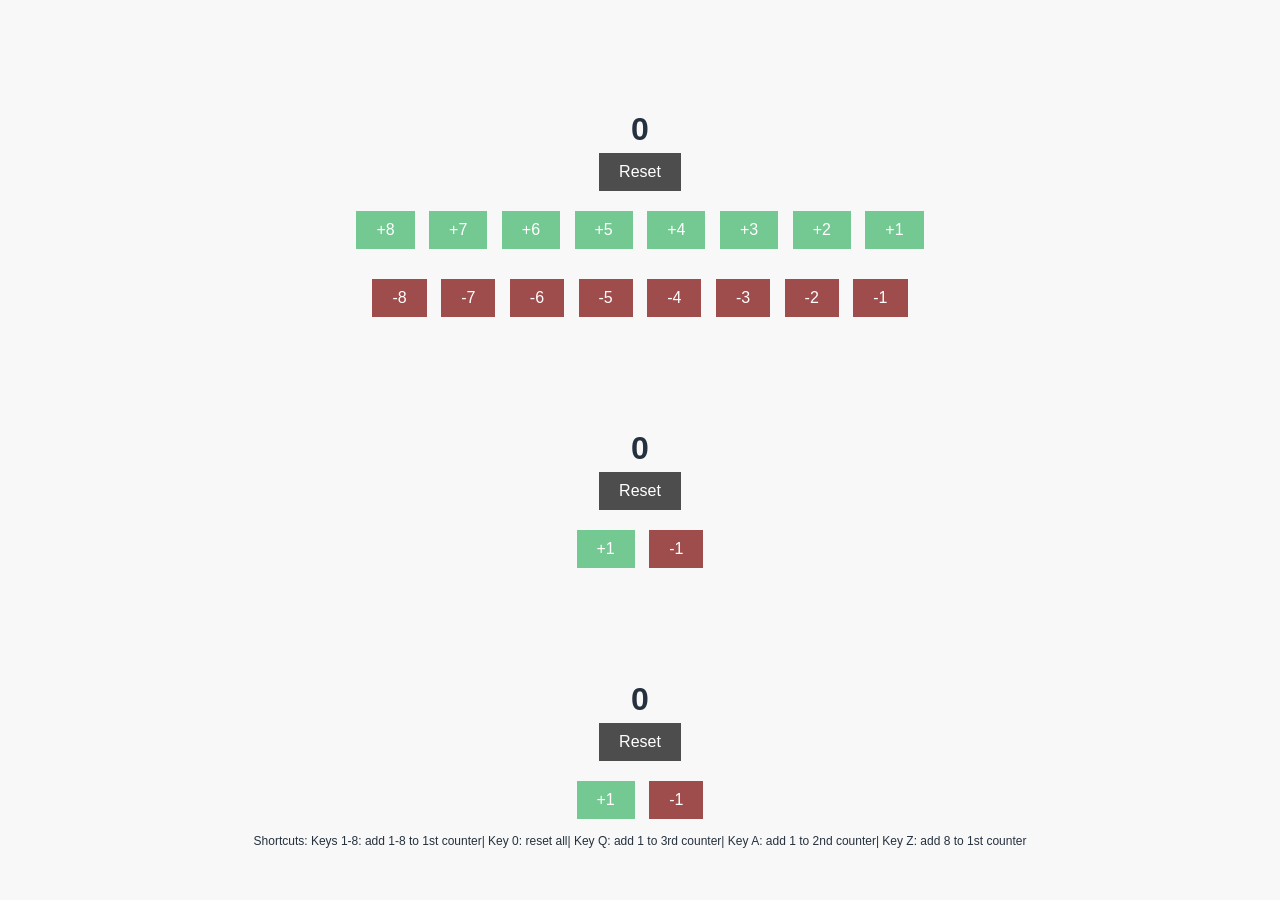
<file: index.html>
<!DOCTYPE html>
<html lang="en">
<head>
    <meta charset="UTF-8">
    <meta name="viewport" content="width=device-width, initial-scale=1.0">
    <title id="title">Tracker</title>
    <link rel="stylesheet" href="styles.css">
</head>
<body>
		<div style="display: flex; justify-content: center; align-items: center; flex-direction: column;">
	<div class="notif" id="notification" >+N!</div>
    <div class="container">
        <!-- Main Section -->
          <div class="display" id="displayText">0</div>
         <button class="reset-button" onclick="reset()">Reset</button>
       
        <div class="button-group">
            <button class="increment-button" onclick="increment(8)">+8</button>
            <button class="increment-button" onclick="increment(7)">+7</button>
            <button class="increment-button" onclick="increment(6)">+6</button>
            <button class="increment-button" onclick="increment(5)">+5</button>
            <button class="increment-button" onclick="increment(4)">+4</button>
            <button class="increment-button" onclick="increment(3)">+3</button>
            <button class="increment-button" onclick="increment(2)">+2</button>
            <button class="increment-button" onclick="increment(1)">+1</button>
        </div>
        <div class="button-group">
            <button class="decrement-button" onclick="decrement(8)">-8</button>
            <button class="decrement-button" onclick="decrement(7)">-7</button>
            <button class="decrement-button" onclick="decrement(6)">-6</button>
            <button class="decrement-button" onclick="decrement(5)">-5</button>
            <button class="decrement-button" onclick="decrement(4)">-4</button>
            <button class="decrement-button" onclick="decrement(3)">-3</button>
            <button class="decrement-button" onclick="decrement(2)">-2</button>
            <button class="decrement-button" onclick="decrement(1)">-1</button>
        </div>
       

        <!-- Section 1 -->
        <div class="section" style="display: flex; justify-content: center; align-items: center; flex-direction: column;">
		<div class= "notif" id="notification2" >+N!</div>
            <div class="display" id="displayTextOne">0</div>
           <button class="reset-button" onclick="resetOne()">Reset</button>
           
            <div class="button-group">
                <button class="increment-button" onclick="incrementOne()">+1</button>
                <button class="decrement-button" onclick="decrementOne()">-1</button>
            </div>
            
        </div>

        <!-- Section 2 -->
        <div class="section" style="display: flex; justify-content: center; align-items: center; flex-direction: column;">
		<div class="notif" id="notification3" >+N!</div>
           <div class="display" id="displayTextTwo">0</div>
           <button class="reset-button" onclick="resetTwo()">Reset</button>
            
            <div class="button-group">
                <button class="increment-button" onclick="incrementTwo()">+1</button>
                <button class="decrement-button" onclick="decrementTwo()">-1</button>
            </div>
            
        </div>
	<div style="justify-content: center; align-items: center; font-size: 12px;">
		<div>Shortcuts: 
			Keys 1-8: add 1-8 to 1st counter|
			Key 0: reset all|
			Key Q: add 1 to 3rd counter|
			Key A: add 1 to 2nd counter|
			Key Z: add 8 to 1st counter
			
		</div>
		
	</div>
    </div>
		</div>


    <script src="index.js"></script>
</body>
</html>
</file>
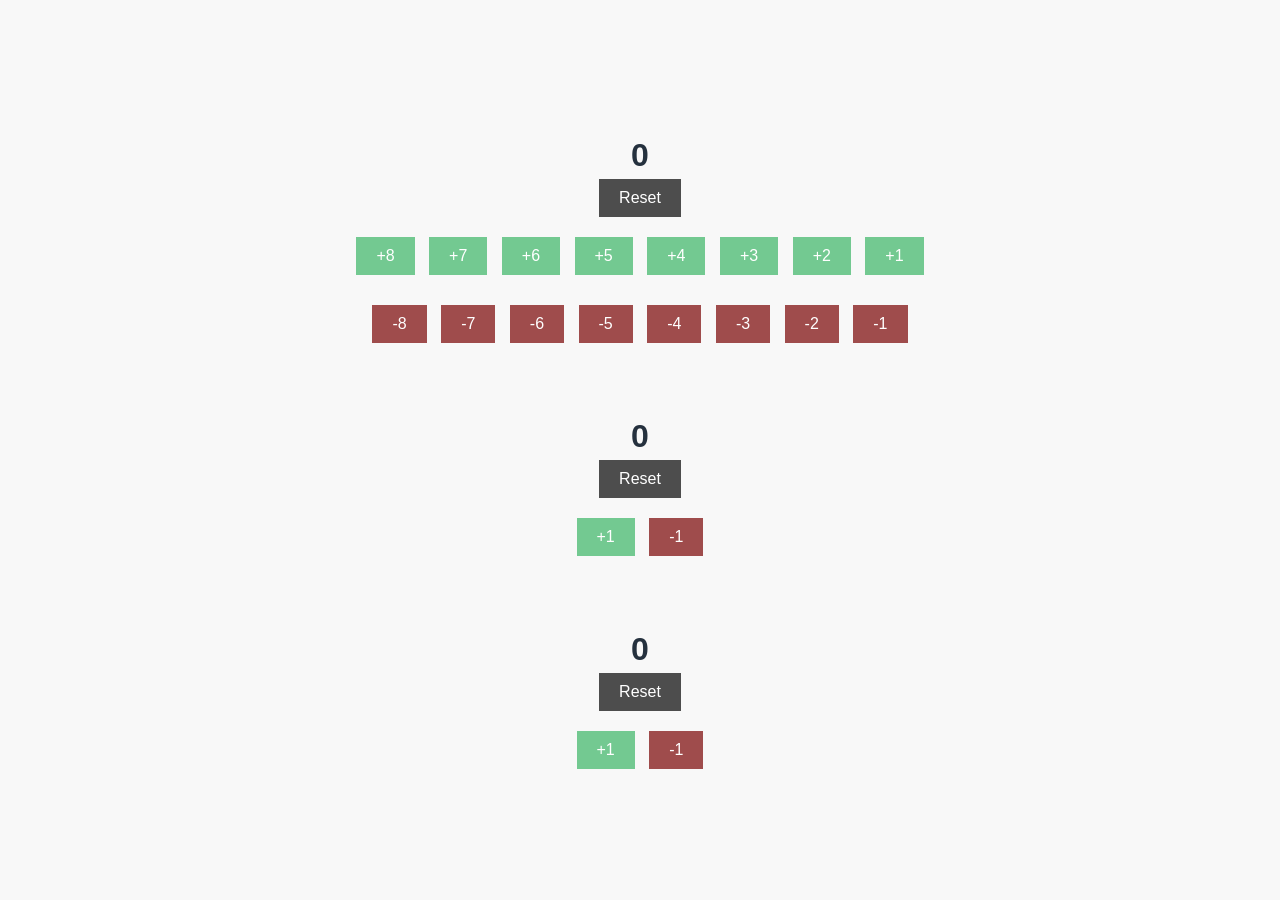
<file: test.html>
<!DOCTYPE html>
<html lang="en">
<head>
    <meta charset="UTF-8">
    <meta name="viewport" content="width=device-width, initial-scale=1.0">
    <title>test</title>
    <style>
        body {
            background-color: #f8f8f8; 
            color: #25313e;
            font-family: Arial, sans-serif;
            margin: 0;
            padding: 0;
            display: flex;
            justify-content: center;
            align-items: center;
            height: 100vh;
            text-align: center; 
        }
        .container {
            display: flex;
            flex-direction: column;
            align-items: center;
        }
        .button-group {
            margin: 10px 0;
        }
        button {
            margin: 5px;
            padding: 10px 20px;
            font-size: 16px;
            border: none;
            cursor: pointer;
        }
        .increment-button {
            background-color: #73c991; 
            color: white;
        }
        .decrement-button {
            background-color: #9f4c4c; 
            color: white;
        }
        .reset-button {
            background-color: #4d4d4d; 
            color: white;
        }
        .display {
            margin-top: 20px;
            font-size: 32px;
            font-weight: bold;
        }
        .section {
            margin-top: 40px;
        }
    </style>
</head>
<body>
    <div class="container">
        <!-- Main Section -->
          <div class="display" id="displayText">0</div>
         <button class="reset-button" onclick="reset()">Reset</button>
       
        <div class="button-group">
            <button class="increment-button" onclick="increment(8)">+8</button>
            <button class="increment-button" onclick="increment(7)">+7</button>
            <button class="increment-button" onclick="increment(6)">+6</button>
            <button class="increment-button" onclick="increment(5)">+5</button>
            <button class="increment-button" onclick="increment(4)">+4</button>
            <button class="increment-button" onclick="increment(3)">+3</button>
            <button class="increment-button" onclick="increment(2)">+2</button>
            <button class="increment-button" onclick="increment(1)">+1</button>
        </div>
        <div class="button-group">
            <button class="decrement-button" onclick="decrement(8)">-8</button>
            <button class="decrement-button" onclick="decrement(7)">-7</button>
            <button class="decrement-button" onclick="decrement(6)">-6</button>
            <button class="decrement-button" onclick="decrement(5)">-5</button>
            <button class="decrement-button" onclick="decrement(4)">-4</button>
            <button class="decrement-button" onclick="decrement(3)">-3</button>
            <button class="decrement-button" onclick="decrement(2)">-2</button>
            <button class="decrement-button" onclick="decrement(1)">-1</button>
        </div>
       

        <!-- Section 1 -->
        <div class="section">
            <div class="display" id="displayTextOne">0</div>
           <button class="reset-button" onclick="resetOne()">Reset</button>
           
            <div class="button-group">
                <button class="increment-button" onclick="incrementOne()">+1</button>
                <button class="decrement-button" onclick="decrementOne()">-1</button>
            </div>
            
        </div>

        <!-- Section 2 -->
        <div class="section">
           <div class="display" id="displayTextTwo">0</div>
           <button class="reset-button" onclick="resetTwo()">Reset</button>
            
            <div class="button-group">
                <button class="increment-button" onclick="incrementTwo()">+1</button>
                <button class="decrement-button" onclick="decrementTwo()">-1</button>
            </div>
            
        </div>
    </div>

    <script>
        let currentValue = 0;
        let currentValueOne = 0;
        let currentValueTwo = 0;

        function increment(value) {
            currentValue += value;
            document.getElementById('displayText').innerText = currentValue;
        }

        function decrement(value) {
            currentValue -= value;
            document.getElementById('displayText').innerText = currentValue;
        }

        function reset() {
            currentValue = 0;
            document.getElementById('displayText').innerText = currentValue;
        }

        function incrementOne() {
            currentValueOne += 1;
            document.getElementById('displayTextOne').innerText = currentValueOne;
        }

        function decrementOne() {
            currentValueOne -= 1;
            document.getElementById('displayTextOne').innerText = currentValueOne;
        }

        function resetOne() {
            currentValueOne = 0;
            document.getElementById('displayTextOne').innerText = currentValueOne;
        }

        function incrementTwo() {
            currentValueTwo += 1;
            document.getElementById('displayTextTwo').innerText = currentValueTwo;
        }

        function decrementTwo() {
            currentValueTwo -= 1;
            document.getElementById('displayTextTwo').innerText = currentValueTwo;
        }

        function resetTwo() {
            currentValueTwo = 0;
            document.getElementById('displayTextTwo').innerText = currentValueTwo;
        }
         document.addEventListener('keydown', function(event) {
            switch (event.code) {
                case 'Digit1':
                    increment(1);
                    break;
                case 'Digit2':
                    increment(2);
                    break;
                case 'Digit3':
                    increment(3);
                    break;
                case 'Digit4':
                    increment(4);
                    break;
                case 'Digit5':
                    increment(5);
                    break;
                case 'Digit6':
                    increment(6);
                    break;
                case 'Digit7':
                    increment(7);
                    break;
                case 'Digit8':
                    increment(8);
                    break;
                default:
                    break;
            }
        });
    </script>
</body>
</html>
</file>
<file: styles.css>
body {
            background-color: #f8f8f8; 
            color: #25313e;
            font-family: Arial, sans-serif;
            margin: 0;
            padding: 0;
            display: flex;
            justify-content: center;
            align-items: center;
            height: 100vh;
            text-align: center; 
        }
        .container {
            display: flex;
            flex-direction: column;
            align-items: center;
        }
        .button-group {
            margin: 10px 0;
        }
        button {
            margin: 5px;
            padding: 10px 20px;
            font-size: 16px;
            border: none;
            cursor: pointer;
        }
        .increment-button {
            background-color: #73c991; 
            color: white;
        }
        .decrement-button {
            background-color: #9f4c4c; 
            color: white;
        }
        .reset-button {
            background-color: #4d4d4d; 
            color: white;
        }
        .display {
            margin-top: 20px;
            font-size: 32px;
            font-weight: bold;
        }
        .section {
            margin-top: 40px;
        }
.notif {
    color: #f8f8f8;
     /* color: #191827; */
    background-color: #1c1c1c;
    /* background-color: #f8f8f8; */
    
    padding: 10px 20px;
    border-radius: 5px;
    box-shadow: 0 2px 10px rgba(0, 0, 0, 0.2);
    transition: opacity 0.3s ease, transform 0.3s ease;
    /* display: none; */
    opacity: 0;
}
</file>
